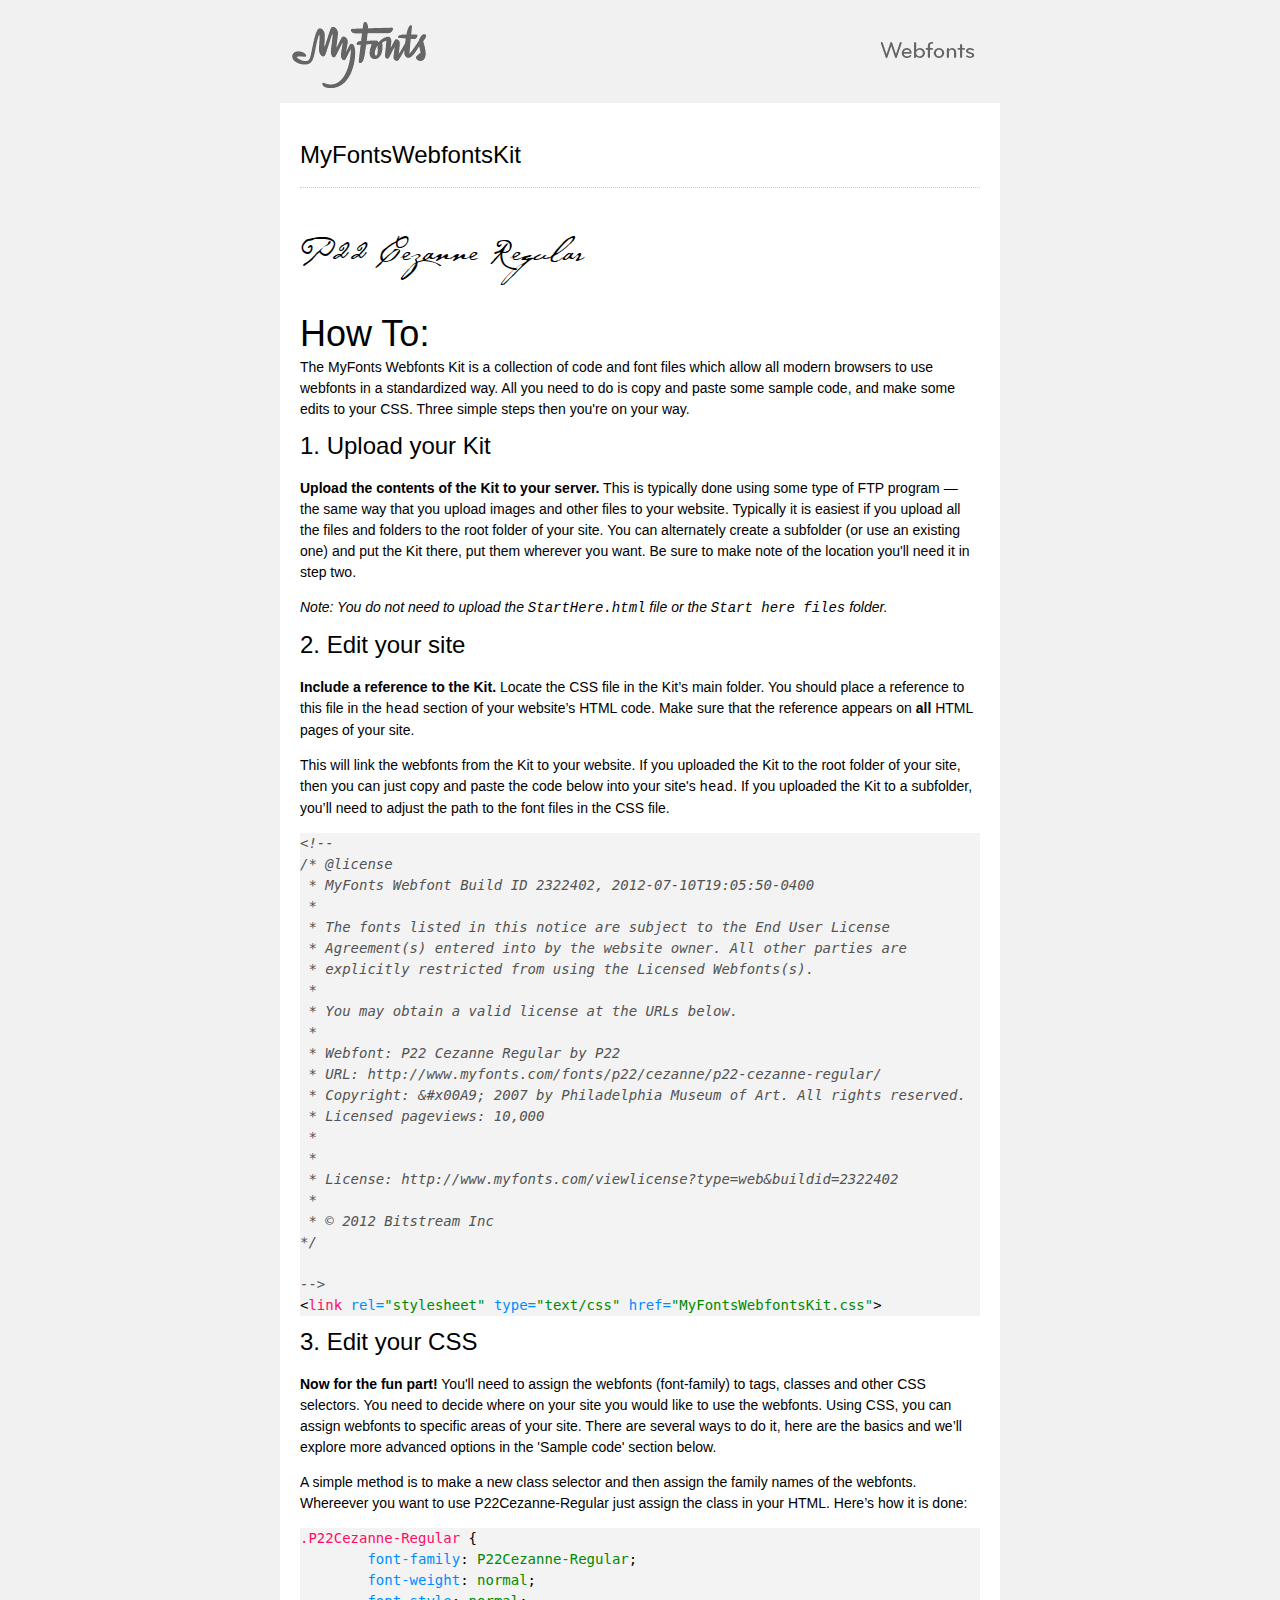
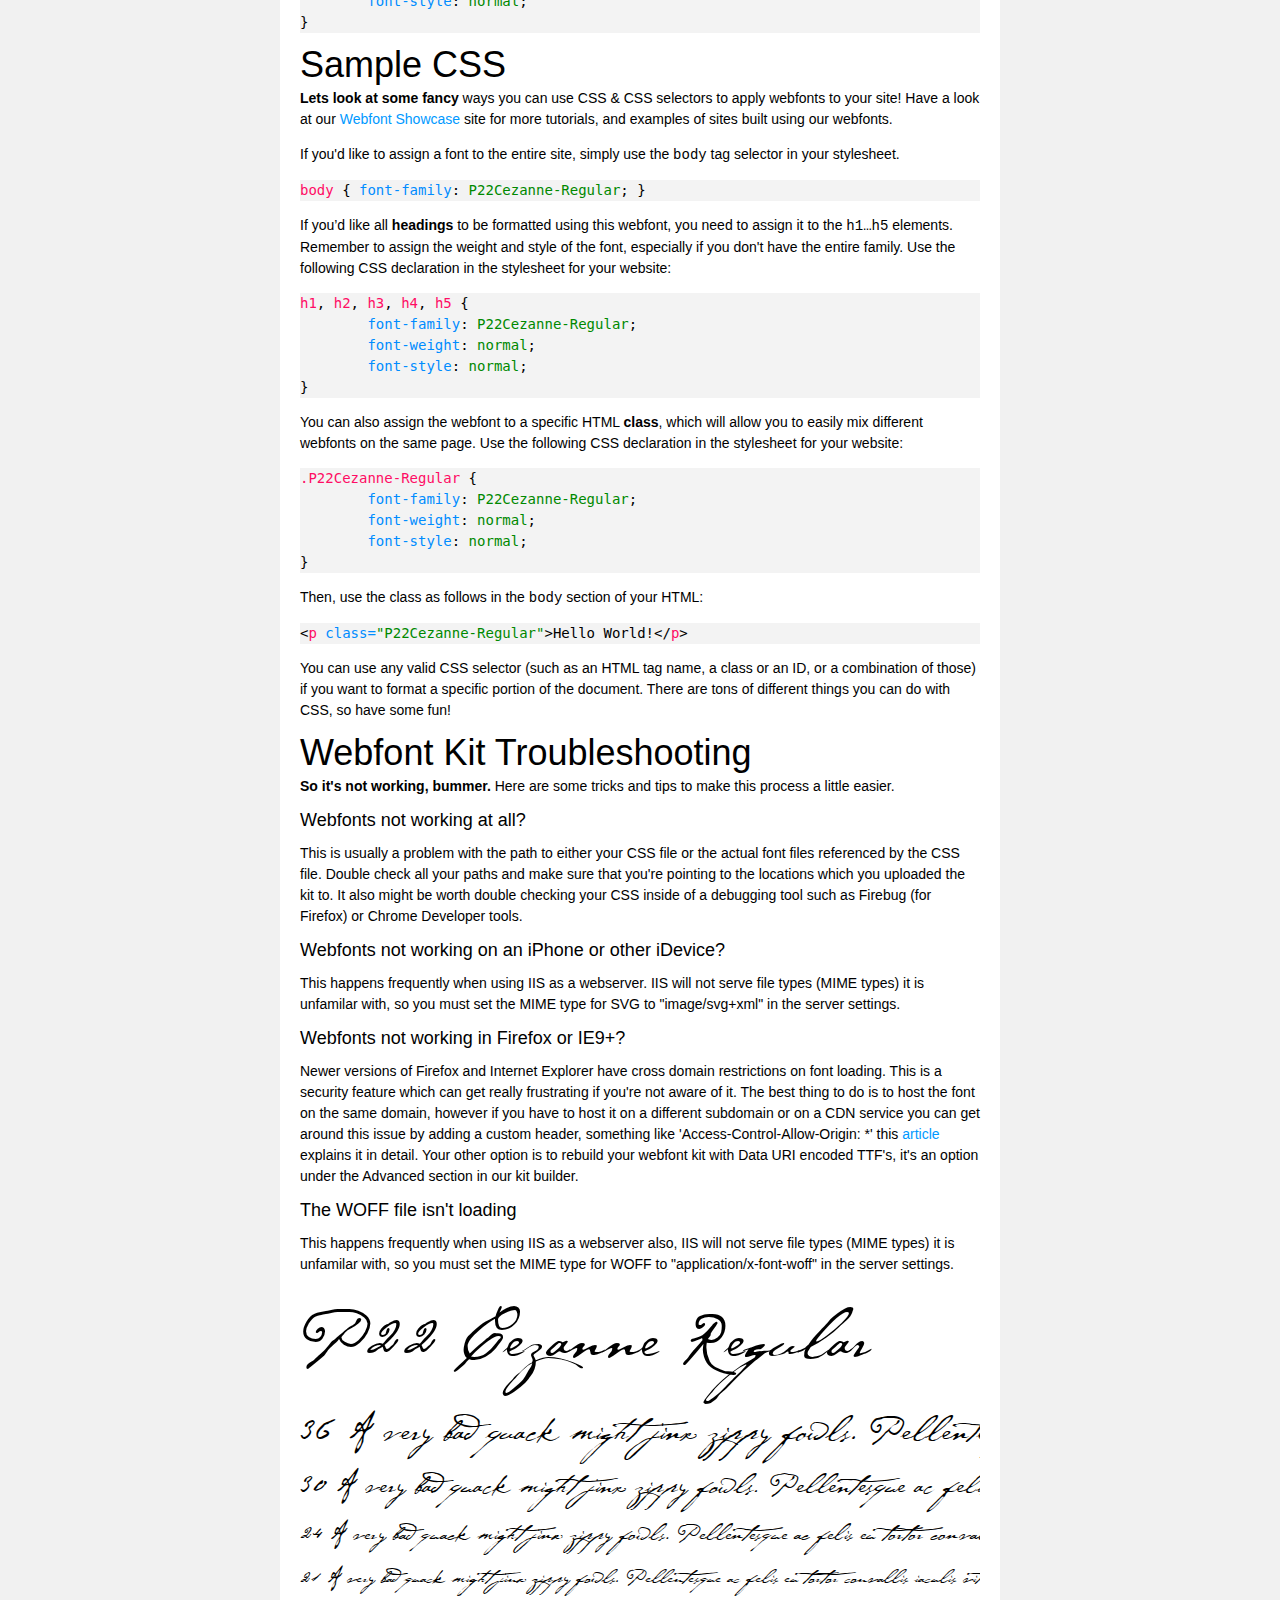
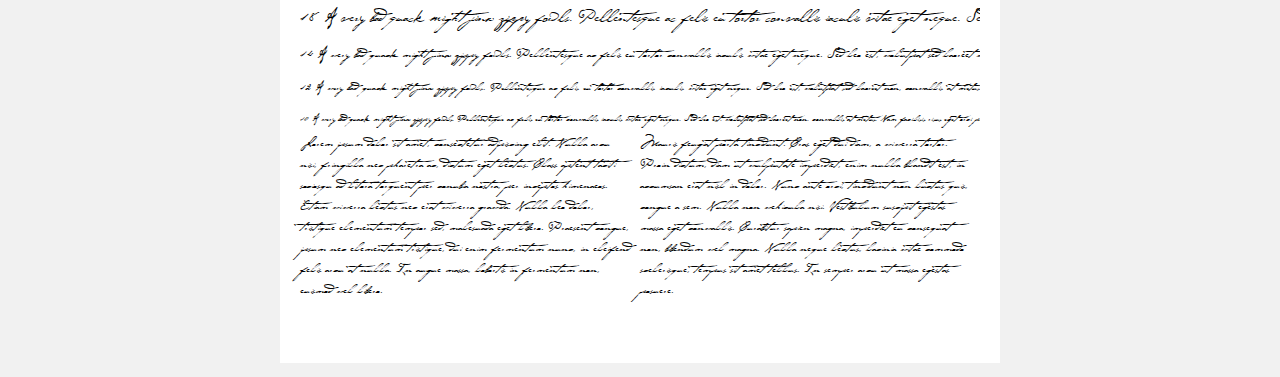
<file: CezanneWebKit/StartHere.html>
<!DOCTYPE html PUBLIC "-//W3C//DTD XHTML 1.0 Strict//EN"
	"http://www.w3.org/TR/xhtml1/DTD/xhtml1-strict.dtd">

<html xmlns="http://www.w3.org/1999/xhtml" xml:lang="en" lang="en">
<head>
<title>MyFontsWebfontsKit</title>
<meta http-equiv="Content-Type" content="text/html; charset=UTF-8">

<!--
/* @license
 * MyFonts Webfont Build ID 2322402, 2012-07-10T19:05:50-0400
 * 
 * The fonts listed in this notice are subject to the End User License
 * Agreement(s) entered into by the website owner. All other parties are 
 * explicitly restricted from using the Licensed Webfonts(s).
 * 
 * You may obtain a valid license at the URLs below.
 * 
 * Webfont: P22 Cezanne Regular by P22
 * URL: http://www.myfonts.com/fonts/p22/cezanne/p22-cezanne-regular/
 * Copyright: &#x00A9; 2007 by Philadelphia Museum of Art. All rights reserved.
 * Licensed pageviews: 10,000
 * 
 * 
 * License: http://www.myfonts.com/viewlicense?type=web&buildid=2322402
 * 
 * © 2012 Bitstream Inc
*/

-->

<!-- 1. load the webfonts -->
<link rel="stylesheet" type="text/css" href="MyFontsWebfontsKit.css">

<!-- 2. set up some css styles using the webfonts -->
<style type="text/css">
.P22Cezanne-Regular { font-family: P22Cezanne-Regular; }
</style>


<!-- not relevant to webfonts. just example code highlighting. -->
<script type="text/javascript" src="Start here files/highlight.js"></script>
<script type="text/javascript">
  hljs.initHighlightingOnLoad();
</script>

<!-- also not relavent to webfonts. just layout css for this doc. -->
<link rel="stylesheet" type="text/css" href="Start here files/layout.css">


</head>
<body>
<div id="header"><br>
  <img src="Start here files/header.png" alt="MyFonts Webfonts" style="padding-bottom: 12px;" width="720" border="0" height="66"> 
</div>
<div id="main_container">
		
<div id="headline">
<h2 class="webfont-article-block">MyFontsWebfontsKit</h2>
<div class="container-article"><p style="font-size:36px;line-height:40px;">
  <span class="P22Cezanne-Regular" contenteditable="true">P22 Cezanne Regular </span>
</div>
</div>
<div id="webfont_instructions">
	<h1>How To:</h1>
	<p>The MyFonts Webfonts Kit is a collection of code and font files which allow all modern browsers to use webfonts in a standardized way.  
	All you need to do is copy and paste some sample code, and make some edits to your CSS.  Three simple steps then you're on your way.</p>
	
	<h2>1. Upload your Kit</h2>

	<p><strong>Upload the contents of the Kit to your server.</strong> This is
	typically done using some type of FTP program — the same way that you upload images and other files
	to your website. Typically it is easiest if you upload all the files and folders to
	the root folder of your site.  You can alternately create a subfolder (or use an existing one) and put
	the Kit there, put them wherever you want.  Be sure to make note of the location you'll need it in step two. </p>

	<p><em>Note: You do not need to upload the <code>StartHere.html</code> file or
	the <code>Start here files</code> folder.</em> </p>

	<h2>2. Edit your site</h2>

	<p><strong>Include a reference to the Kit. </strong> Locate the CSS file in the Kit’s main folder.  You should place a reference to this file in the
	<code>head</code> section of your website’s HTML code. Make
	sure that the reference appears on <strong>all</strong> HTML pages of your site.

	<p>This will link the webfonts from the Kit to your website. 
	If you uploaded the Kit to the root folder of your site, then
	you can just copy and paste the code below into your site's 
	<code>head</code>. If you uploaded the Kit to a
	subfolder, you’ll need to adjust the path to the font files in the CSS file. </p>

	<pre><code class="html">&lt;!--
/* @license
 * MyFonts Webfont Build ID 2322402, 2012-07-10T19:05:50-0400
 * 
 * The fonts listed in this notice are subject to the End User License
 * Agreement(s) entered into by the website owner. All other parties are 
 * explicitly restricted from using the Licensed Webfonts(s).
 * 
 * You may obtain a valid license at the URLs below.
 * 
 * Webfont: P22 Cezanne Regular by P22
 * URL: http://www.myfonts.com/fonts/p22/cezanne/p22-cezanne-regular/
 * Copyright: &amp;#x00A9; 2007 by Philadelphia Museum of Art. All rights reserved.
 * Licensed pageviews: 10,000
 * 
 * 
 * License: http://www.myfonts.com/viewlicense?type=web&amp;buildid=2322402
 * 
 * © 2012 Bitstream Inc
*/

--&gt;
&lt;link rel=&quot;stylesheet&quot; type=&quot;text/css&quot; href=&quot;MyFontsWebfontsKit.css&quot;&gt;
</code></pre>
	
	<h2>3. Edit your CSS</h2>

	<p><strong>Now for the fun part!</strong>
	You'll need to assign the webfonts (font-family) to tags, classes and other CSS selectors.
	You need to decide where on your site you would like to use the webfonts.  
	Using CSS, you can assign webfonts to specific areas of your site.  
	There are several ways to do it, here are the basics and we’ll explore more advanced options in the 'Sample code' section below. </p>

	<p>A simple method is to make a new class selector and
	then assign the family names of the webfonts.  Whereever you want to use P22Cezanne-Regular just assign the class in your HTML. Here’s how it is done: </p>
	
	
	<pre><code class="css">.P22Cezanne-Regular { 
	font-family: P22Cezanne-Regular;
	font-weight: normal;
	font-style: normal;
}
</code></pre>
</div>
<div id="webfont_code">
	<h1>Sample CSS</h1>
	<p><strong>Lets look at some fancy</strong> ways you can use CSS &amp; CSS selectors to apply webfonts to your site!
	Have a look at our <a href='http://webfonts.myfonts.com'>Webfont Showcase</a> site for more tutorials, and examples of sites built using our webfonts.
	</p>
	
	<p>If you'd like to assign a font to the entire site, simply use the <code>body</code> tag selector in your stylesheet.
	
	 
	<pre><code class="css">body { font-family: P22Cezanne-Regular; }</code></pre>

	<p>If you’d like all <strong>headings</strong> to be formatted using this
	webfont, you need to assign it to the <code>h1…h5</code> elements.  
	Remember to assign the weight and style of the font, especially if you don't have the entire family.
	Use the following CSS declaration in the stylesheet for your website: </p>

 
	<pre><code class="css">h1, h2, h3, h4, h5 { 
	font-family: P22Cezanne-Regular; 
	font-weight: normal; 
	font-style: normal; 
}</code></pre>

	<p>You can also assign the webfont to a specific HTML <strong>class</strong>, which will allow
	you to easily mix different webfonts on the same page. Use the following CSS
	declaration in the stylesheet for your website: </p>

	
	<pre><code class="css">.P22Cezanne-Regular { 
	font-family: P22Cezanne-Regular;
	font-weight: normal;
	font-style: normal;
}
</code></pre>

	<p>Then, use the class as follows in the <code>body</code> section of your HTML: </p>

		<pre><code class="html">&lt;p class=&quot;P22Cezanne-Regular&quot;&gt;Hello World!&lt;/p&gt;</code></pre>

	<p>You can use any valid CSS selector (such as an HTML tag name, a class or an
	ID, or a combination of those) if you want to format a specific portion of the
	document.  There are tons of different things you can do with CSS, so have some fun!</p>
	
</div>

<div id="webfont_troubleshooting">
	
	<h1>Webfont Kit Troubleshooting</h1>
	
	<p><strong>So it's not working, bummer.</strong>  Here are some tricks and tips to make this process a little easier.</p>
	
	<p><h3>Webfonts not working at all?</h3>
	This is usually a problem with the path to either your CSS file or the actual font files referenced by the CSS file.  Double check all your paths and make sure that you're pointing to the locations which you uploaded the kit to.
	It also might be worth double checking your CSS inside of a debugging tool such as Firebug (for Firefox) or Chrome Developer tools.
	</p>

	<p><h3>Webfonts not working on an iPhone or other iDevice?</h3>
	This happens frequently when using IIS as a webserver. IIS will not serve file types (MIME types) it is unfamilar with, so
	you must set the MIME type for SVG to "image/svg+xml" in the server settings.</p>

	<p><h3>Webfonts not working in Firefox or IE9+?</h3>
	Newer versions of Firefox and Internet Explorer have cross domain restrictions on font loading.
	This is a security feature which can get really frustrating if you're not aware of it.  The best thing to do is to host the font on the same domain,
	however if you have to host it on a different subdomain or on a CDN service you can get around this issue by adding a custom header, something like 'Access-Control-Allow-Origin: *'
	this <a href='http://tech.davemx.com/2010/firefox-font-face-not-working-on-different-domain/'>article</a> explains it in detail.
	Your other option is to rebuild your webfont kit with Data URI encoded TTF's, it's an option under the Advanced section in our kit builder.</p>
	
	<p><h3>The WOFF file isn't loading</h3>
	This happens frequently when using IIS as a webserver also, IIS will not serve file types (MIME types) it is unfamilar with, so
	you must set the MIME type for WOFF to "application/x-font-woff" in the server settings.</p>
	
		
</div>

<div id="webfont_specimen">
	<div class="clearer">&nbsp;</div>
	
		  <div class="clearer">&nbsp;</div>
  <div class="webfont-sample-block">
    <p class="P22Cezanne-Regular webfont-sample" style="font-size:72px;">P22 Cezanne Regular</p>
  </div>
  <div class="webfont-sample-block nowrap">
    <p class="P22Cezanne-Regular webfont-sample" style="font-size:36px;"><span>36 </span>A very bad quack might jinx zippy fowls. Pellentesque ac felis eu tortor convallis iaculis vitae eget neque. Sed leo est, volutpat sed laoreet non, convallis at metus. Nam facilisis risus eget orci posuere sodales. Aliquam eleifend quam vel ipsum euismod aliquam. Lorem ipsum dolor sit amet, consectetur adipiscing elit. Cras ut ultrices tellus. Aliquam quis metus diam, id commodo mi. Aenean ac urna mi, sit amet gravida lacus. Aliquam urna nunc, pulvinar vel egestas ac, tincidunt non dui. Maecenas in orci sit amet lacus mollis viverra eu vitae arcu. Vestibulum eros quam, viverra et fermentum ac, ultrices sit amet risus. Nulla tristique magna vel urna tempus cursus. </p>
    <p class="P22Cezanne-Regular webfont-sample" style="font-size:30px;"><span>30 </span>A very bad quack might jinx zippy fowls. Pellentesque ac felis eu tortor convallis iaculis vitae eget neque. Sed leo est, volutpat sed laoreet non, convallis at metus. Nam facilisis risus eget orci posuere sodales. Aliquam eleifend quam vel ipsum euismod aliquam. Lorem ipsum dolor sit amet, consectetur adipiscing elit. Cras ut ultrices tellus. Aliquam quis metus diam, id commodo mi. Aenean ac urna mi, sit amet gravida lacus. Aliquam urna nunc, pulvinar vel egestas ac, tincidunt non dui. Maecenas in orci sit amet lacus mollis viverra eu vitae arcu. Vestibulum eros quam, viverra et fermentum ac, ultrices sit amet risus. Nulla tristique magna vel urna tempus cursus. </p>
    <p class="P22Cezanne-Regular webfont-sample" style="font-size:24px;"><span>24 </span>A very bad quack might jinx zippy fowls. Pellentesque ac felis eu tortor convallis iaculis vitae eget neque. Sed leo est, volutpat sed laoreet non, convallis at metus. Nam facilisis risus eget orci posuere sodales. Aliquam eleifend quam vel ipsum euismod aliquam. Lorem ipsum dolor sit amet, consectetur adipiscing elit. Cras ut ultrices tellus. Aliquam quis metus diam, id commodo mi. Aenean ac urna mi, sit amet gravida lacus. Aliquam urna nunc, pulvinar vel egestas ac, tincidunt non dui. Maecenas in orci sit amet lacus mollis viverra eu vitae arcu. Vestibulum eros quam, viverra et fermentum ac, ultrices sit amet risus. Nulla tristique magna vel urna tempus cursus. </p>
    <p class="P22Cezanne-Regular webfont-sample" style="font-size:21px;"><span>21 </span>A very bad quack might jinx zippy fowls. Pellentesque ac felis eu tortor convallis iaculis vitae eget neque. Sed leo est, volutpat sed laoreet non, convallis at metus. Nam facilisis risus eget orci posuere sodales. Aliquam eleifend quam vel ipsum euismod aliquam. Lorem ipsum dolor sit amet, consectetur adipiscing elit. Cras ut ultrices tellus. Aliquam quis metus diam, id commodo mi. Aenean ac urna mi, sit amet gravida lacus. Aliquam urna nunc, pulvinar vel egestas ac, tincidunt non dui. Maecenas in orci sit amet lacus mollis viverra eu vitae arcu. Vestibulum eros quam, viverra et fermentum ac, ultrices sit amet risus. Nulla tristique magna vel urna tempus cursus. </p>
    <p class="P22Cezanne-Regular webfont-sample" style="font-size:18px;"><span>18 </span>A very bad quack might jinx zippy fowls. Pellentesque ac felis eu tortor convallis iaculis vitae eget neque. Sed leo est, volutpat sed laoreet non, convallis at metus. Nam facilisis risus eget orci posuere sodales. Aliquam eleifend quam vel ipsum euismod aliquam. Lorem ipsum dolor sit amet, consectetur adipiscing elit. Cras ut ultrices tellus. Aliquam quis metus diam, id commodo mi. Aenean ac urna mi, sit amet gravida lacus. Aliquam urna nunc, pulvinar vel egestas ac, tincidunt non dui. Maecenas in orci sit amet lacus mollis viverra eu vitae arcu. Vestibulum eros quam, viverra et fermentum ac, ultrices sit amet risus. Nulla tristique magna vel urna tempus cursus. </p>
    <p class="P22Cezanne-Regular webfont-sample" style="font-size:14px;"><span>14 </span>A very bad quack might jinx zippy fowls. Pellentesque ac felis eu tortor convallis iaculis vitae eget neque. Sed leo est, volutpat sed laoreet non, convallis at metus. Nam facilisis risus eget orci posuere sodales. Aliquam eleifend quam vel ipsum euismod aliquam. Lorem ipsum dolor sit amet, consectetur adipiscing elit. Cras ut ultrices tellus. Aliquam quis metus diam, id commodo mi. Aenean ac urna mi, sit amet gravida lacus. Aliquam urna nunc, pulvinar vel egestas ac, tincidunt non dui. Maecenas in orci sit amet lacus mollis viverra eu vitae arcu. Vestibulum eros quam, viverra et fermentum ac, ultrices sit amet risus. Nulla tristique magna vel urna tempus cursus. </p>
    <p class="P22Cezanne-Regular webfont-sample" style="font-size:12px;"><span>12 </span>A very bad quack might jinx zippy fowls. Pellentesque ac felis eu tortor convallis iaculis vitae eget neque. Sed leo est, volutpat sed laoreet non, convallis at metus. Nam facilisis risus eget orci posuere sodales. Aliquam eleifend quam vel ipsum euismod aliquam. Lorem ipsum dolor sit amet, consectetur adipiscing elit. Cras ut ultrices tellus. Aliquam quis metus diam, id commodo mi. Aenean ac urna mi, sit amet gravida lacus. Aliquam urna nunc, pulvinar vel egestas ac, tincidunt non dui. Maecenas in orci sit amet lacus mollis viverra eu vitae arcu. Vestibulum eros quam, viverra et fermentum ac, ultrices sit amet risus. Nulla tristique magna vel urna tempus cursus. </p>
    <p class="P22Cezanne-Regular webfont-sample" style="font-size:10px;"><span>10 </span>A very bad quack might jinx zippy fowls. Pellentesque ac felis eu tortor convallis iaculis vitae eget neque. Sed leo est, volutpat sed laoreet non, convallis at metus. Nam facilisis risus eget orci posuere sodales. Aliquam eleifend quam vel ipsum euismod aliquam. Lorem ipsum dolor sit amet, consectetur adipiscing elit. Cras ut ultrices tellus. Aliquam quis metus diam, id commodo mi. Aenean ac urna mi, sit amet gravida lacus. Aliquam urna nunc, pulvinar vel egestas ac, tincidunt non dui. Maecenas in orci sit amet lacus mollis viverra eu vitae arcu. Vestibulum eros quam, viverra et fermentum ac, ultrices sit amet risus. Nulla tristique magna vel urna tempus cursus. </p>
  </div>
  <div class="webfont-twocolumns">
    <p class="P22Cezanne-Regular">Lorem ipsum dolor sit amet, consectetur adipiscing elit. Nulla arcu nisi, fringilla nec pharetra ac, dictum eget lectus. Class aptent taciti sociosqu ad litora torquent per conubia nostra, per inceptos himenaeos. Etiam viverra lectus nec erat viverra gravida. Nulla leo dolor, tristique elementum tempor sed, malesuada eget libero. Praesent congue, ipsum nec elementum tristique, dui enim fermentum nunc, in eleifend felis arcu at nulla. In augue massa, lobortis in fermentum non, euismod vel libero. </p>
  </div>
  <div class="webfont-twocolumns last">
    <p class="P22Cezanne-Regular">Mauris feugiat porta tincidunt. Cras eget dui diam, a viverra tortor. Proin dictum, diam ut vulputate imperdiet, enim nulla blandit est, in accumsan erat nisl in dolor. Nunc ante orci, tincidunt non luctus quis, congue a sem. Nulla non vehicula nisi. Vestibulum suscipit egestas massa eget convallis. Curabitur sapien magna, imperdiet eu consequat non, bibendum vel magna. Nulla neque lectus, lacinia vitae commodo scelerisque, tempus sit amet tellus. In semper arcu ut massa egestas posuere. </p>
  </div>
  <div class="clearer">&nbsp;</div>
    </div>


</div>
</body>
</html>
</file>
<file: CezanneWebKit/MyFontsWebfontsKit.css>
/* @license
 * MyFonts Webfont Build ID 2322402, 2012-07-10T19:05:50-0400
 * 
 * The fonts listed in this notice are subject to the End User License
 * Agreement(s) entered into by the website owner. All other parties are 
 * explicitly restricted from using the Licensed Webfonts(s).
 * 
 * You may obtain a valid license at the URLs below.
 * 
 * Webfont: P22 Cezanne Regular by P22
 * URL: http://www.myfonts.com/fonts/p22/cezanne/p22-cezanne-regular/
 * Copyright: &#x00A9; 2007 by Philadelphia Museum of Art. All rights reserved.
 * Licensed pageviews: 10,000
 * 
 * 
 * License: http://www.myfonts.com/viewlicense?type=web&buildid=2322402
 * 
 * © 2012 Bitstream Inc
*/



  
 @font-face {font-family: 'P22Cezanne-Regular';src: url('webfonts/236FE2_0_0.eot');src: url('webfonts/236FE2_0_0.eot?#iefix') format('embedded-opentype'),url('webfonts/236FE2_0_0.woff') format('woff'),url('webfonts/236FE2_0_0.ttf') format('truetype');}
</file>
<file: CezanneWebKit/Start here files/layout.css>
body {
	font-family: "Lucida Grande", "Lucida Sans Unicode", Helvetica, Arial, sans-serif;
	font-size: 14px;
	line-height: 1.5em;
	background-color: #F1F1F1;
	margin: 0px;
	background-position: top;
}
#header, #footer {
	font-size: 10px;
	width: 720px;
	margin: 10px auto 0px auto;
	text-align: center;
	line-height: 1.2em;
}
#main_container {
	width: 680px;
	margin: 0px auto 20px auto;
	background-color: #FFFFFF;
	padding: 40px 20px;
}
a:link, a:visited {
	color: #0099FF;
	text-decoration: none;
}
a:hover {
	text-decoration: underline;	/*border-bottom: 1px dotted #999;*/
}
a:active {
	color: #6699FF;
}
p {
	margin: 0px 0px 1em 0px;
	padding: 0;
}
h1, h2, h3, h4, h5 {
	font-weight: normal;
	line-height: 1em;
	padding: 0;
	margin: 5px 0;
}
h1 {
	font-size: 36px;
}
h2 {
	font-size: 24px;
	margin-bottom: 20px;
}
h3 {
	font-size: 18px;
	margin-bottom: 14px;
}
h4 {
	font-size: 12px;
}
h5 {
	font-size: 14px;
	font-weight: bold;
}
ul {
	margin: 0px;
	padding-left: 18px;
}
li {
	line-height: 2em;
}
hr {
	height: 0px;
	border-width: 1px 0px 0px 0px;
	border-style: dotted none none none;
	border-color: #CCC;
	padding-bottom: 5px;
}
div.container-article {
	padding-top: 40px !important;
	margin-top: 20px;
	border-top: 1px dotted #CCC;
}
div.webfont-credits, .webfont-twocolumns, .webfont-sample-block {
	padding: 0px;
	/*border: 1px solid #CCC;*/
	float: left; 
}
.webfont-article-block {
	margin: 0 auto 20px auto;
	padding: 0;
}
.webfont-sample-block {
	width: 680px;
}
.webfont-sample {
	margin-top:20px;
	margin-bottom: 10px;
	margin-left: auto;
	margin-right: auto;
	line-height: 1em;
}
.nowrap {
	white-space:nowrap;
	overflow: hidden;
}
.last {
	margin: 0;
}
.webfont-twocolumns {
	width: 330px;
	margin: 0 10px 0 0;
}
.webfont-credits {
	width: 160px;
	font-size: 11px;
	line-height: 1.5em;
	margin: 0 10px 0 0;
}
div.clearer {
	font-size: 0px;
	height: 5px;
	margin: 0px;
	padding: 0px;
	clear: both;
	line-height: 0px;
}
cite, em {
	font-style: italic;
}

/* 
	Code formatting
*/
pre code {
  display: block;
  color: #000;
  background: #F3F3F3;
	font-family: "Consolas", "Menlo", "DejaVu Sans Mono", monospace;
}
pre .subst,
pre .title {
  font-weight: normal;
  color: #000;
}
pre .comment {
  color: #535353;
  font-style: italic;
}
pre .doctype {
  color: #535353;
}
pre .tag {
  background: #F3F3F3;
}
pre .tag .title,
pre .id,
pre .attr_selector,
pre .pseudo,
pre .literal,
pre .keyword,
pre .hexcolor,
pre .css .function,
pre .ini .title,
pre .css .class,
pre .list .title,
pre .tex .command {
  font-weight: normal;
  color: #FF0C64;
}
pre .attribute,
pre .rules .keyword,
pre .number,
pre .date {
  font-weight: normal;
  color: #008CFF;
}
pre .number {
  font-weight: normal;
}
pre .string,
pre .value,
pre .filter .argument,
pre .css .function .params {
  color: #008900;
  font-weight: normal;
}
</file>
